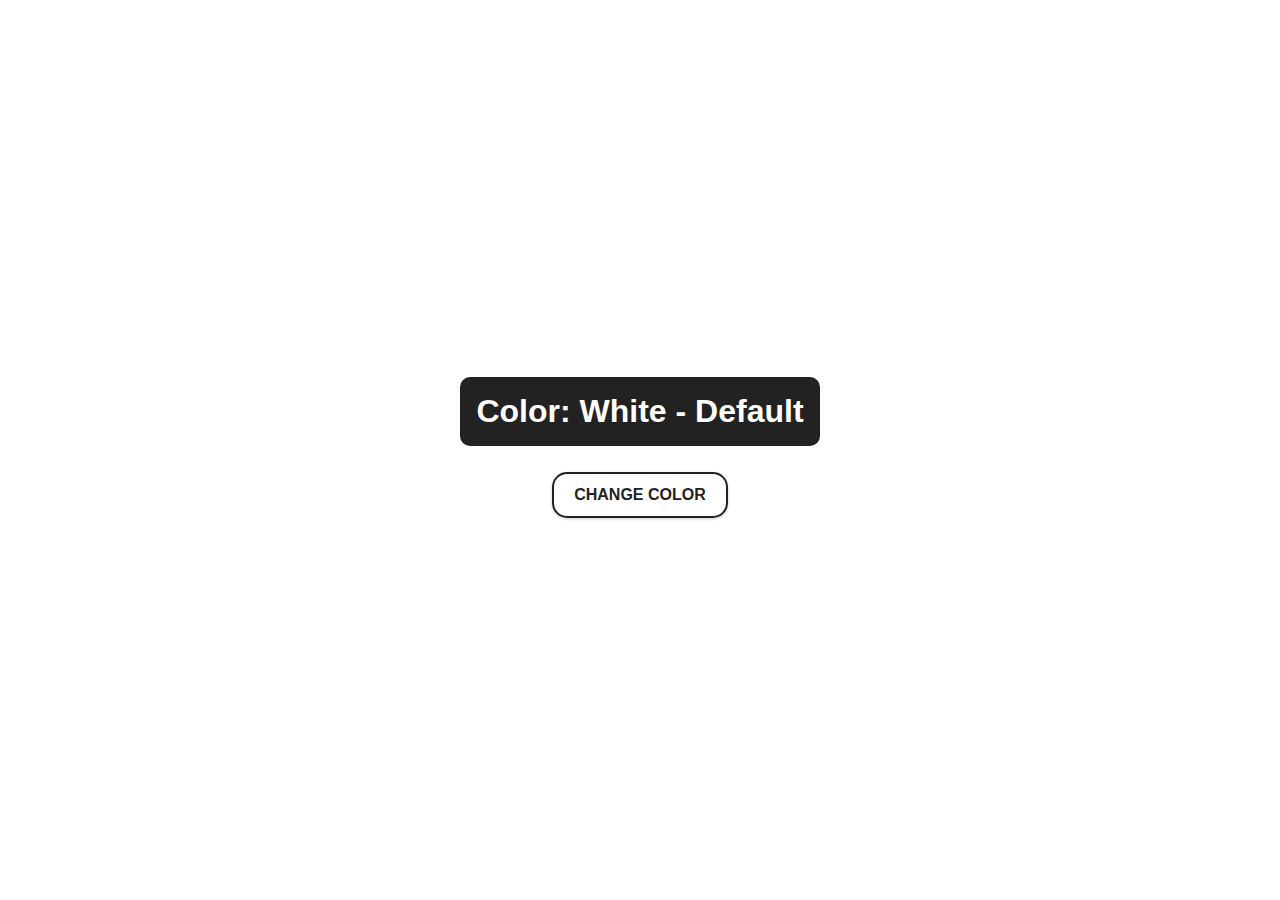
<file: ColorFlipper-1/index.html>
<!DOCTYPE html>
<html lang="en">
<head>
    <meta charset="UTF-8">
    <meta name="viewport" content="width=device-width, initial-scale=1.0">
    <title>Color Flipper</title>
    <link rel="stylesheet" href="style.css">
</head>
<body>
    <main>
        <div class="conteiner">
            <h2>Color: <span class="color">White - default</span></h2>

            <button id="btn">Change Color</button>
        </div>
    </main>
    <script src="App.js"></script>
</body>
</html>
</file>
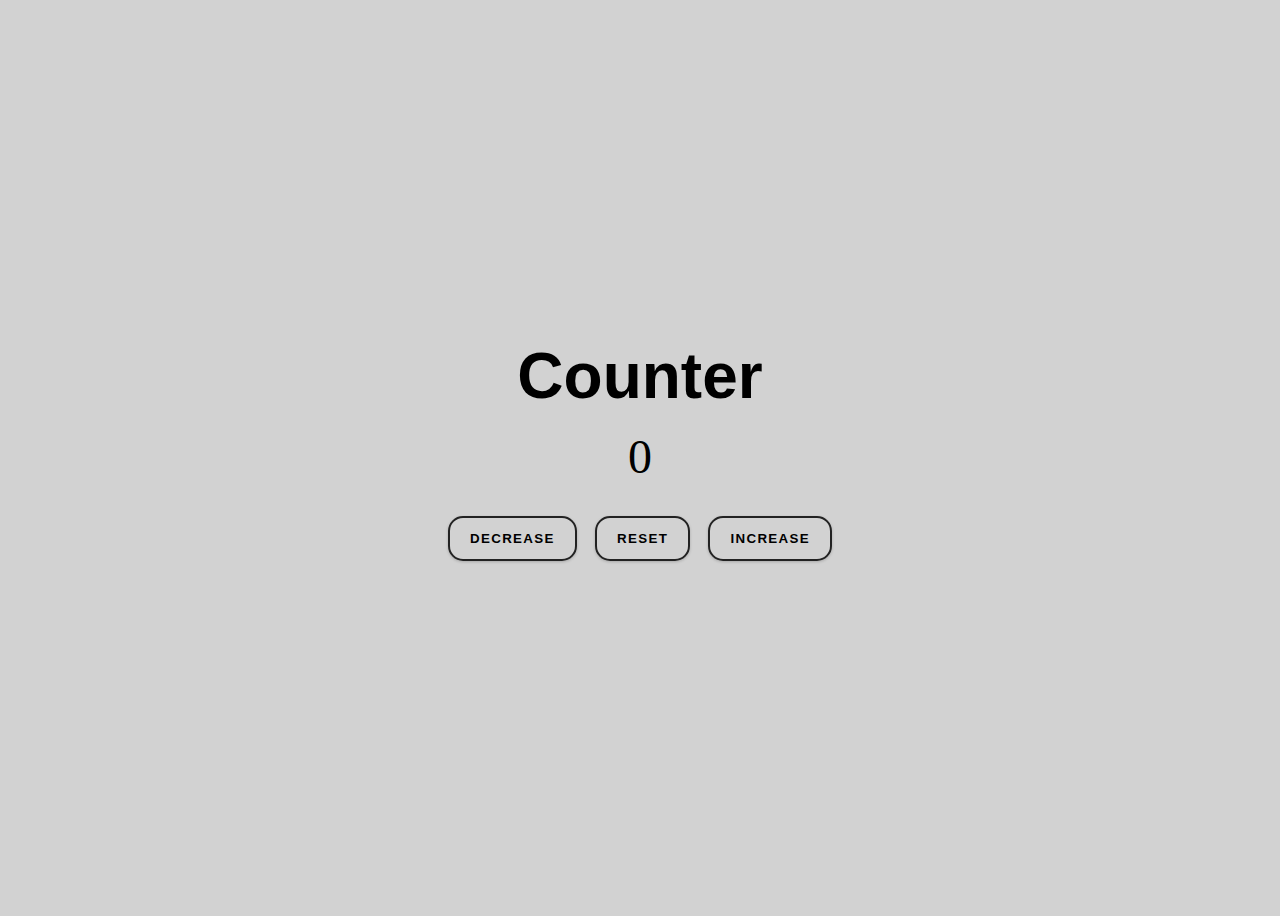
<file: Counter-2/index.html>
<!DOCTYPE html>
<html lang="en">

<head>
    <meta charset="UTF-8">
    <meta name="viewport" content="width=device-width, initial-scale=1.0">
    <title>Counter</title>
    <link rel="stylesheet" href="style.css">
</head>

<body>
    <main>
        <div class="conteiner">
            <h1>Counter</h1>
            <span id="num">0</span>
            <div class="butttons-conteiner">
                <button class="btn decrease">Decrease</button>
                <button class="btn reset">Reset</button>
                <button class="btn increase">Increase</button>
            </div>
        </div>
    </main>
    <script src="App.js"></script>
</body>

</html>
</file>
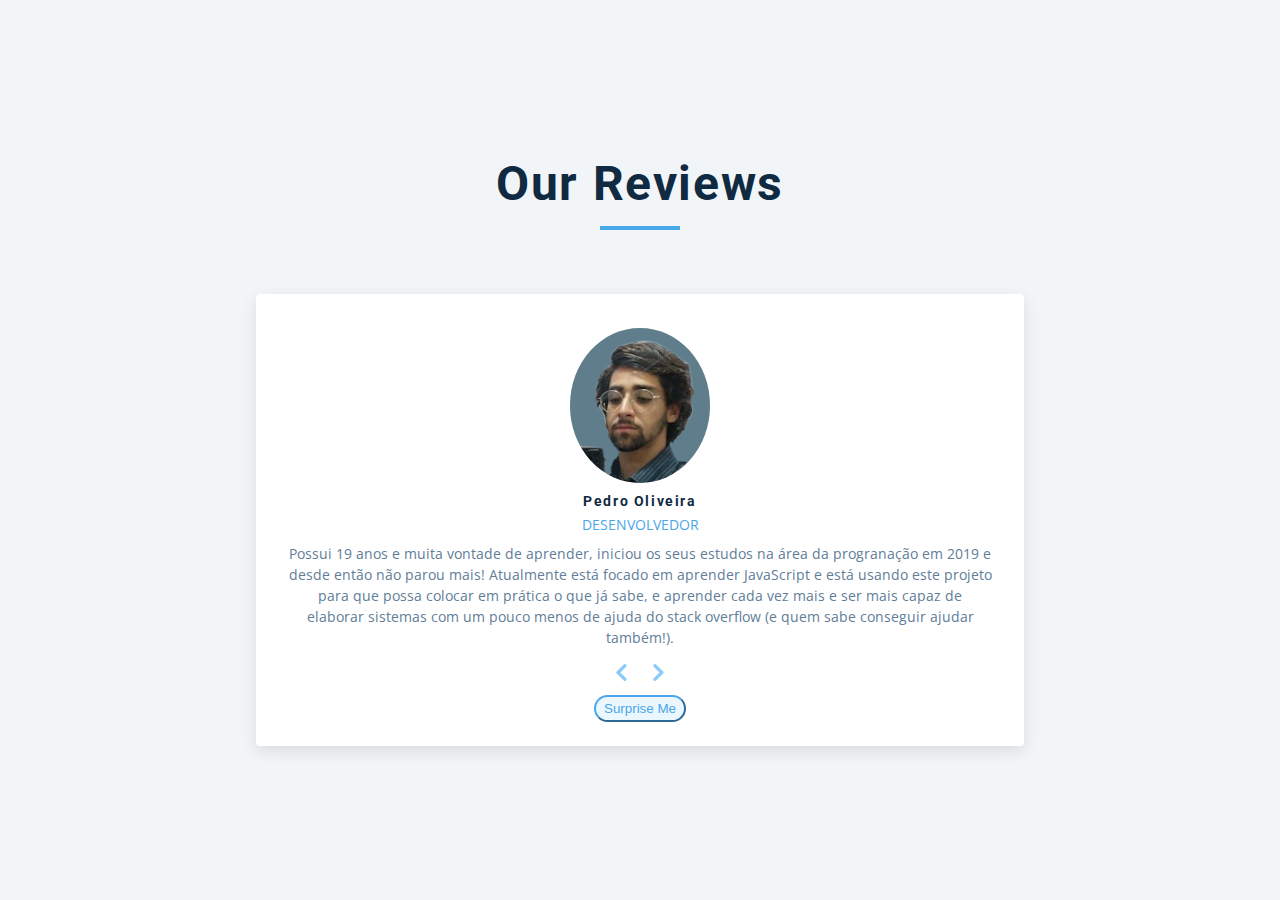
<file: Review-3/index.html>
<!DOCTYPE html>
<html lang="en">

<head>
    <meta charset="UTF-8">
    <meta name="viewport" content="width=device-width, initial-scale=1.0">
    <title>Review</title>
    <link rel="stylesheet" href="https://cdnjs.cloudflare.com/ajax/libs/font-awesome/5.14.0/css/all.min.css" />
    <link rel="stylesheet" href="style.css">
</head>

<body>
    <main>
        <section class="conteiner">
            <div class="title">
                <h1>Our Reviews</h1>
                <span class="underline"></span>
            </div>
            <article class="review">
                <div class="img-conteiner">
                    <img src="" id="person-img" alt="person-img">
                </div>
                <h4 id="person-name">Pedro Oliveira</h4>
                <p id="job">Developer</p>
                <p id="info">Possui 19 anos e muita vontade de aprender, iniciou os seus estudos na área da progranação em 2019 e desde então não parou mais! Atualmente está focado em aprender JavaScript e está usando este projeto para que possa colocar em prática o que já sabe, e aprender cada vez mais e ser mais capaz de elaborar sistemas com um pouco menos de ajuda do stack overflow (e quem sabe conseguir ajudar também!).</p>
                <div class="button-conteiner">
                    <button class="btn prev">
                        <i class="fas fa-chevron-left"></i>
                    </button>
                    <button class="btn next">
                        <i class="fas fa-chevron-right"></i>
                    </button>
                </div>
                <button class="random-btn">Surprise me</button>
            </article>
        </section>
    </main>
</body>

<script src="App.js"></script>
</html>
</file>
<file: ColorFlipper-1/style.css>
main{
    min-height: calc(100vh - 3rem);
    display: grid;
    place-items: center;
}

h2 {
    background: #222;
    color: white;
    padding: 1rem;
    border-radius: 10px;
    margin-bottom: 2.5rem;
    font-size: 2rem;
    text-transform: capitalize;
    font-family: "Roboto", sans-serif;
    text-align: center;
    display: block;
    margin-block-start: 0.83em;
    margin-block-end: 0.83em;
}

.conteiner{
    text-align: center;
}

button{
    font-size: 1rem;
    padding: 0.75rem 1.25rem;
    text-transform: uppercase;
    font-family: "Roboto", sans-serif;
    background: transparent;
    color: #222;
    display: inline-block;
    font-weight: 700;
    transition: 0.3s linear;
    border: 2px solid #222;
    cursor: pointer;
    box-shadow: 0 1px 3px rgba(0, 0, 0, 0.2);
    border-radius: 15px;
}

button:hover{
    color: white;
    background: #222;
}
</file>
<file: Counter-2/style.css>
body{
    background-color: #d2d2d2;
    width: auto;
    height: 100%;
    align-content: center;
}

main{
    min-height: 100vh;
    display: grid;
    place-items: center;
    text-align: center;
    width: 30em;
    margin: 0 auto;
}

.conteiner{
    width: 80%;
}

h1{
    font-family: "Roboto", sans-serif;
    font-size: 4rem;
    margin: 1rem;
}

#num{
    font-size: 3rem;
}

.btn{
    background: transparent;
    border: 2px solid #222;
    padding: 1em 1.5em;
    border-radius: 15px;
    text-transform: uppercase;
    font-weight: 750;
    letter-spacing: 0.1em;
    cursor: pointer;
    box-shadow: 0 1px 3px rgba(0, 0, 0, 0.2);
    transition: 0.3s linear;
}

.btn:hover{
    color: white;
    background: #222;
}

.butttons-conteiner{
    margin: 2rem auto;
    display: flex;
    justify-content: space-between;
}
</file>
<file: Review-3/style.css>
/*
=============== 
Fonts
===============
*/
@import url("https://fonts.googleapis.com/css?family=Open+Sans|Roboto:400,700&display=swap");

/*
=============== 
Variables
===============
*/

:root {
  /* dark shades of primary color*/
  --clr-primary-1: hsl(205, 86%, 17%);
  --clr-primary-2: hsl(205, 77%, 27%);
  --clr-primary-3: hsl(205, 72%, 37%);
  --clr-primary-4: hsl(205, 63%, 48%);
  /* primary/main color */
  --clr-primary-5: #49a6e9;
  /* lighter shades of primary color */
  --clr-primary-6: hsl(205, 89%, 70%);
  --clr-primary-7: hsl(205, 90%, 76%);
  --clr-primary-8: hsl(205, 86%, 81%);
  --clr-primary-9: hsl(205, 90%, 88%);
  --clr-primary-10: hsl(205, 100%, 96%);
  /* darkest grey - used for headings */
  --clr-grey-1: hsl(209, 61%, 16%);
  --clr-grey-2: hsl(211, 39%, 23%);
  --clr-grey-3: hsl(209, 34%, 30%);
  --clr-grey-4: hsl(209, 28%, 39%);
  /* grey used for paragraphs */
  --clr-grey-5: hsl(210, 22%, 49%);
  --clr-grey-6: hsl(209, 23%, 60%);
  --clr-grey-7: hsl(211, 27%, 70%);
  --clr-grey-8: hsl(210, 31%, 80%);
  --clr-grey-9: hsl(212, 33%, 89%);
  --clr-grey-10: hsl(210, 36%, 96%);
  --clr-white: #fff;
  --clr-red-dark: hsl(360, 67%, 44%);
  --clr-red-light: hsl(360, 71%, 66%);
  --clr-green-dark: hsl(125, 67%, 44%);
  --clr-green-light: hsl(125, 71%, 66%);
  --clr-black: #222;
  --ff-primary: "Roboto", sans-serif;
  --ff-secondary: "Open Sans", sans-serif;
  --transition: all 0.3s linear;
  --spacing: 0.1rem;
  --radius: 0.25rem;
  --light-shadow: 0 5px 15px rgba(0, 0, 0, 0.1);
  --dark-shadow: 0 5px 15px rgba(0, 0, 0, 0.2);
  --max-width: 1170px;
  --fixed-width: 620px;
}
/*
=============== 
Global Styles
===============
*/

*,
::after,
::before {
  margin: 0;
  padding: 0;
  box-sizing: border-box;
}
body {
  font-family: var(--ff-secondary);
  background: var(--clr-grey-10);
  color: var(--clr-grey-1);
  line-height: 1.5;
  font-size: 0.875rem;
}
h1,
h2,
h3,
h4 {
  letter-spacing: var(--spacing);
  text-transform: capitalize;
  line-height: 1.25;
  margin-bottom: 0.75rem;
  font-family: var(--ff-primary);
}
h1 {
  font-size: 3rem;
}
h2 {
  font-size: 2rem;
}
h3 {
  font-size: 1.25rem;
}
h4 {
  font-size: 0.875rem;
}
p {
  margin-bottom: 1.25rem;
  color: var(--clr-grey-5);
}

/*  global classes */

/* section */
.section {
  padding: 5rem 0;
}

main {
  min-height: 100vh;
  display: grid;
  place-items: center;
}

/*
=============== 
Reviews
===============
*/
main {
  min-height: 100vh;
  display: grid;
  place-items: center;
}
.title {
  text-align: center;
  margin-bottom: 4rem;
}
.underline {
  display: block;
  height: 0.25rem;
  width: 5rem;
  background: #49a6e9;
  margin-left: auto;
  margin-right: auto;
}
.container {
  width: 80vw;
  max-width: var(--fixed-width);
}
.review {
  background: var(--clr-white);
  padding: 1.5rem 2rem;
  border-radius: var(--radius);
  box-shadow: var(--light-shadow);
  transition: var(--transition);
  text-align: center;
  width: 60%;
  margin: auto;
}
.review:hover {
  box-shadow: var(--dark-shadow);
}
.img-container {
  position: relative;
  width: 50px;
  height: 50px;
  border-radius: 50%;
  margin: 0 auto;
  margin-bottom: 1.5rem;
}
#person-img {
  width: 20%;
  display: block;
  height: 20%;
  object-fit: cover;
  border-radius: 50%;
  position: relative;
  margin: 10px auto;
}
.img-container::after {
  font-family: "Font Awesome 5 Free";
  font-weight: 900;
  content: "\f10e";
  position: absolute;
  top: 0;
  left: 0;
  width: 2.5rem;
  height: 2.5rem;
  display: grid;
  place-items: center;
  border-radius: 50%;
  transform: translateY(25%);
  background: var(--clr-primary-5);
  color: var(--clr-white);
}
.img-container::before {
  content: "";
  width: 100%;
  height: 100%;
  background: var(--clr-primary-5);
  position: absolute;
  top: -0.25rem;
  right: -0.5rem;
  border-radius: 50%;
}
#person-name {
  margin-bottom: 0.25rem;
}
#job {
  margin-bottom: 0.5rem;
  text-transform: uppercase;
  color: var(--clr-primary-5);
  font-size: 0.85rem;
}
#info {
  margin-bottom: 0.75rem;
}
.prev,
.next {
  color: var(--clr-primary-7);
  font-size: 1.25rem;
  background: transparent;
  border-color: transparent;
  margin: 0 0.5rem;
  transition: 0.2 linear;
  cursor: pointer;
}
.prev:hover,
.next:hover {
  color: var(--clr-primary-5);
}
.random-btn {
  margin-top: 0.5rem;
  background: var(--clr-primary-10);
  color: var(--clr-primary-5);
  padding: 0.25rem 0.5rem;
  text-transform: capitalize;
  border-radius: 20px;
  transition: 0.2s linear;
  border-color: var(--clr-primary-5);
  cursor: pointer;
}
.random-btn:hover {
  background: var(--clr-primary-5);
  color: white;
}
</file>
